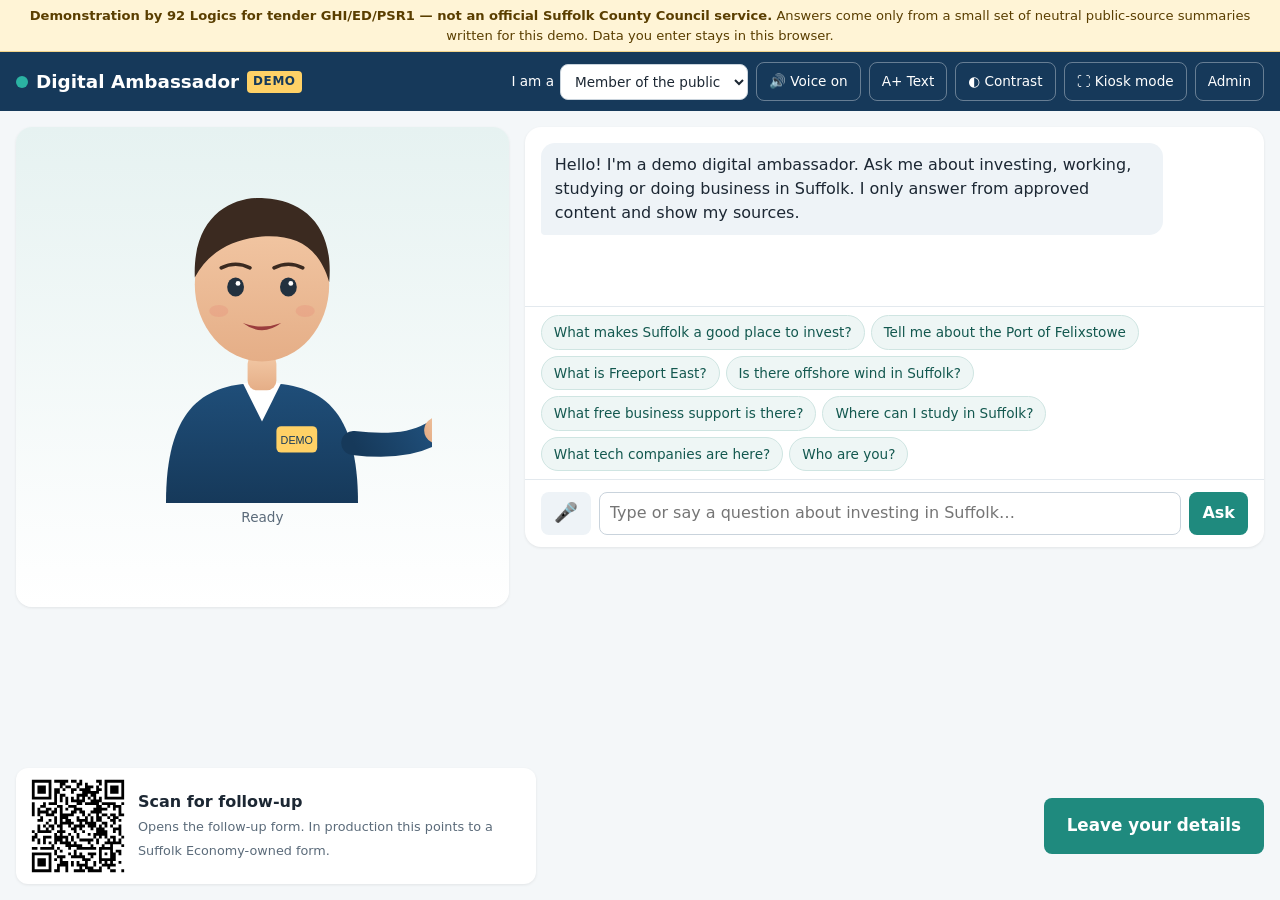
<file: index.html>
<!doctype html>
<html lang="en-GB">
<head>
<meta charset="utf-8">
<meta name="viewport" content="width=device-width, initial-scale=1">
<title>Digital Ambassador demo (92 Logics) for tender GHI/ED/PSR1</title>
<meta name="description" content="Demonstration by 92 Logics for tender GHI/ED/PSR1. Not an official Suffolk County Council service.">
<link rel="icon" href="data:image/svg+xml,%3Csvg xmlns=%22http://www.w3.org/2000/svg%22 viewBox=%220 0 16 16%22%3E%3Ccircle cx=%228%22 cy=%228%22 r=%227%22 fill=%22%232bb3a3%22/%3E%3C/svg%3E"><link rel="stylesheet" href="styles.css">
</head>
<body>
<div class="topbar">
<div class="disclaimer" role="note" id="disclaimer">
  <strong>Demonstration by 92 Logics for tender GHI/ED/PSR1 — not an official Suffolk County Council service.</strong>
  Answers come only from a small set of neutral public-source summaries written for this demo. Data you enter stays in this browser.
</div>
<header class="top">
  <div class="brand"><span class="dot"></span> Digital Ambassador <span class="tag">DEMO</span></div>
  <nav class="controls" aria-label="Display and accessibility controls">
    <label class="sel">I am a
      <select id="audience" aria-label="Audience">
        <option value="general">Member of the public</option>
        <option value="investor">Investor</option>
        <option value="business">Business</option>
        <option value="student">Student</option>
        <option value="partner">Partner organisation</option>
      </select>
    </label>
    <button id="btnVoice" class="ghost" aria-pressed="true" title="Spoken answers on/off">🔊 Voice on</button>
    <button id="btnText" class="ghost" aria-pressed="false" title="Larger text">A+ Text</button>
    <button id="btnContrast" class="ghost" aria-pressed="false" title="High contrast">◐ Contrast</button>
    <button id="btnKiosk" class="ghost" title="Full-screen event mode">⛶ Kiosk mode</button>
    <a class="ghost admin-link" href="admin.html">Admin</a>
  </nav>
</header>
</div>

<main class="stage">
  <section class="avatar-wrap" aria-label="Avatar">
    <div id="avatar" class="avatar idle" aria-hidden="true">
      <svg viewBox="0 0 240 300" width="100%" height="100%" role="img">
        <defs>
          <linearGradient id="g-skin" x1="0" x2="0" y1="0" y2="1"><stop offset="0" stop-color="#f3c9a6"/><stop offset="1" stop-color="#e5ae87"/></linearGradient>
          <linearGradient id="g-coat" x1="0" x2="0" y1="0" y2="1"><stop offset="0" stop-color="#1f4e79"/><stop offset="1" stop-color="#16395a"/></linearGradient>
        </defs>
        <ellipse cx="120" cy="292" rx="80" ry="7" fill="#000" opacity=".12"/>
        <g class="body">
          <path d="M40 300 C40 222 70 200 120 200 C170 200 200 222 200 300 Z" fill="url(#g-coat)"/>
          <path d="M104 200 L120 232 L136 200 Z" fill="#fff"/>
          <rect x="132" y="236" width="34" height="22" rx="4" fill="#ffd166"/><text x="149" y="251" font-size="9" text-anchor="middle" font-family="sans-serif" fill="#16395a">DEMO</text>
          <g class="arm"><path d="M196 250 C214 226 222 206 222 190" stroke="url(#g-coat)" stroke-width="20" stroke-linecap="round" fill="none"/><circle cx="222" cy="184" r="11" fill="url(#g-skin)"/></g>
        </g>
        <g class="head">
          <rect x="108" y="176" width="24" height="30" rx="8" fill="url(#g-skin)"/>
          <ellipse cx="120" cy="118" rx="56" ry="64" fill="url(#g-skin)"/>
          <path d="M64 112 C62 58 98 44 122 46 C156 48 180 70 176 116 C168 88 150 76 120 78 C96 80 76 90 64 112 Z" fill="#3b2a20"/>
          <g class="eyes">
            <ellipse class="eye" cx="98" cy="120" rx="7" ry="8" fill="#22313f"/>
            <ellipse class="eye" cx="142" cy="120" rx="7" ry="8" fill="#22313f"/>
            <circle cx="100" cy="117" r="2" fill="#fff"/><circle cx="144" cy="117" r="2" fill="#fff"/>
          </g>
          <path d="M86 104 Q98 98 110 104" stroke="#3b2a20" stroke-width="3" fill="none" stroke-linecap="round"/>
          <path d="M130 104 Q142 98 154 104" stroke="#3b2a20" stroke-width="3" fill="none" stroke-linecap="round"/>
          <ellipse cx="84" cy="140" rx="8" ry="5" fill="#e88f7a" opacity=".35"/><ellipse cx="156" cy="140" rx="8" ry="5" fill="#e88f7a" opacity=".35"/>
          <g class="mouth-g"><path class="mouth" d="M104 150 Q120 162 136 150 Q120 156 104 150 Z" fill="#9b3d3d"/></g>
        </g>
        <g class="listen-ring"><circle cx="120" cy="118" r="78" fill="none" stroke="#2bb3a3" stroke-width="3"/></g>
      </svg>
    </div>
    <div class="status" id="status" aria-live="polite">Ready</div>
    <div class="captions" id="captions" aria-live="polite" aria-label="Captions"></div>
  </section>

  <section class="chat" aria-label="Conversation">
    <div class="messages" id="messages" role="log" aria-live="polite"></div>
    <div class="suggest" id="suggest"></div>
    <form class="ask" id="askForm" autocomplete="off">
      <button type="button" id="btnMic" class="mic" title="Speak your question" aria-label="Speak your question">🎤</button>
      <input id="q" type="text" maxlength="300" placeholder="Type or say a question about investing in Suffolk…" aria-label="Your question">
      <button type="submit" class="primary">Ask</button>
    </form>
  </section>
</main>

<footer class="bottom">
  <div class="qr-card">
    <div id="qr" class="qr" aria-label="QR code to the follow-up form"></div>
    <div><strong>Scan for follow-up</strong><br><small>Opens the follow-up form. In production this points to a Suffolk Economy-owned form.</small></div>
  </div>
  <button id="btnLead" class="primary big">Leave your details</button>
</footer>

<div class="attract" id="attract" hidden>
  <div class="attract-inner">
    <div class="attract-hello">👋 Hello! Ask me about Suffolk</div>
    <div class="attract-prompt" id="attractPrompt"></div>
    <div class="attract-tap">Tap anywhere or start talking</div>
    <div class="attract-note">Demonstration by 92 Logics for tender GHI/ED/PSR1 — not an official Suffolk County Council service.</div>
  </div>
</div>
<div class="idle-warn" id="idleWarn" hidden>Still there? This conversation will reset in <span id="idleCount">15</span>s. <button id="btnStay" class="primary">I'm still here</button></div>

<dialog id="leadDlg" aria-labelledby="leadTitle">
  <form id="leadForm" method="dialog" novalidate>
    <h2 id="leadTitle">Leave your details</h2>
    <p class="small">Demo only: details are stored in this browser and can be exported by staff from the admin view. Nothing is sent anywhere.</p>
    <label>Name <input name="name" required maxlength="100"></label>
    <label>Company / organisation <input name="company" maxlength="120"></label>
    <label>Email <input name="email" type="email" required maxlength="160"></label>
    <label>Main interest
      <select name="interest">
        <option>Investing in Suffolk</option><option>Ports &amp; logistics</option><option>Clean energy</option>
        <option>Tech &amp; innovation</option><option>Skills &amp; education</option><option>Business support</option><option>Other</option>
      </select>
    </label>
    <label class="check"><input type="checkbox" name="consent" required> I agree to be contacted about my enquiry. (Required)</label>
    <div class="err" id="leadErr" role="alert"></div>
    <div class="row"><button value="cancel" formnovalidate class="ghost" id="leadCancel">Cancel</button><button id="leadSubmit" class="primary" value="default">Submit</button></div>
  </form>
</dialog>
<div class="toast" id="toast" role="status" hidden></div>

<script src="vendor/qrcode.js"></script>
<script src="kb.js"></script>
<script src="engine.js"></script>
<script src="store.js"></script>
<script src="app.js"></script>
</body>
</html>
</file>
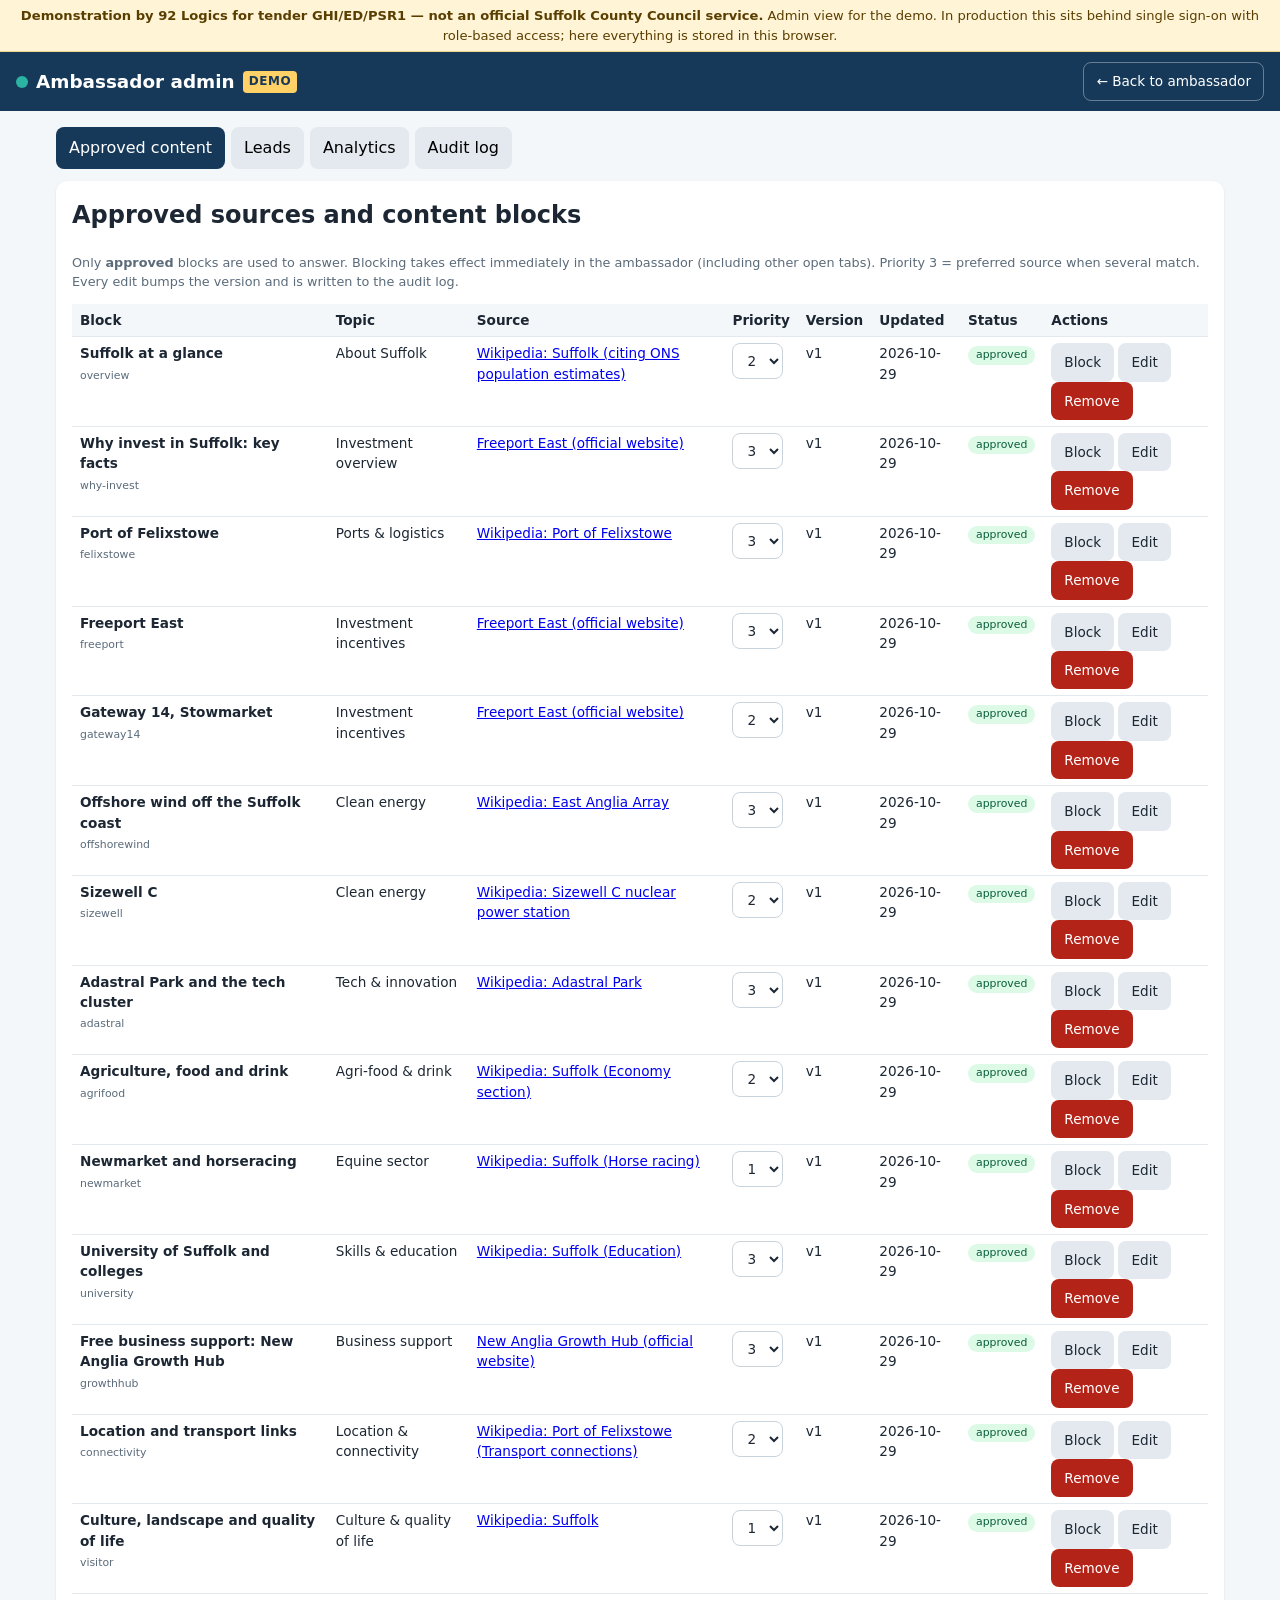
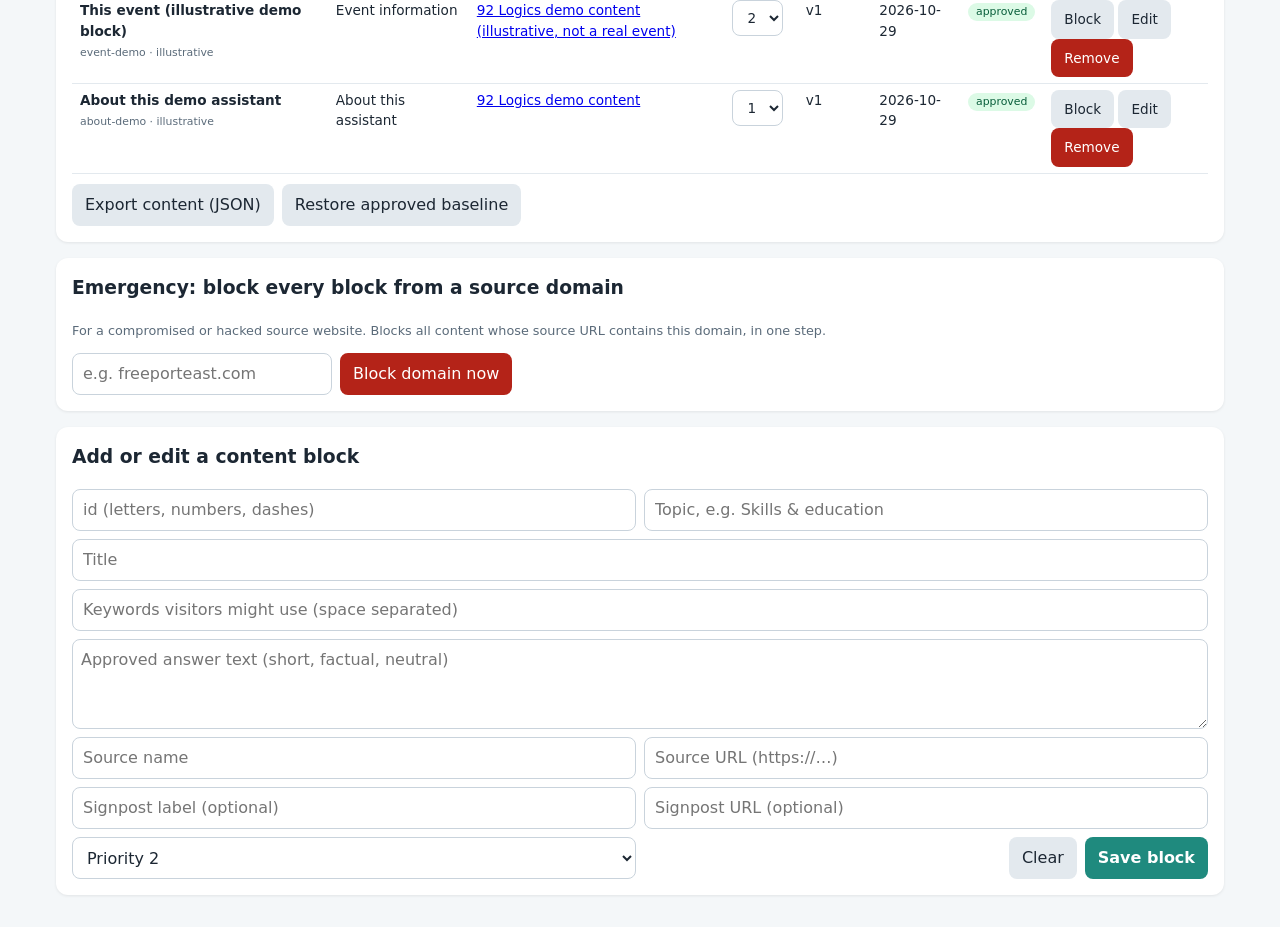
<file: admin.html>
<!doctype html>
<html lang="en-GB">
<head><meta charset="utf-8"><meta name="viewport" content="width=device-width, initial-scale=1">
<title>Admin: Digital Ambassador demo (92 Logics, GHI/ED/PSR1)</title><link rel="icon" href="data:image/svg+xml,%3Csvg xmlns=%22http://www.w3.org/2000/svg%22 viewBox=%220 0 16 16%22%3E%3Ccircle cx=%228%22 cy=%228%22 r=%227%22 fill=%22%232bb3a3%22/%3E%3C/svg%3E"><link rel="stylesheet" href="styles.css"></head>
<body class="admin">
<div class="topbar">
<div class="disclaimer" role="note"><strong>Demonstration by 92 Logics for tender GHI/ED/PSR1 — not an official Suffolk County Council service.</strong> Admin view for the demo. In production this sits behind single sign-on with role-based access; here everything is stored in this browser.</div>
<header class="top"><div class="brand"><span class="dot"></span> Ambassador admin <span class="tag">DEMO</span></div>
  <nav class="controls"><a class="ghost" href="index.html">← Back to ambassador</a></nav></header>
</div>
<main>
  <div class="tabs" role="tablist">
    <button role="tab" aria-selected="true" data-tab="content">Approved content</button>
    <button role="tab" aria-selected="false" data-tab="leads">Leads</button>
    <button role="tab" aria-selected="false" data-tab="analytics">Analytics</button>
    <button role="tab" aria-selected="false" data-tab="audit">Audit log</button>
  </div>

  <section id="tab-content" class="tabpanel">
    <div class="panel">
      <h2 style="margin-top:0">Approved sources and content blocks</h2>
      <p class="small">Only <b>approved</b> blocks are used to answer. Blocking takes effect immediately in the ambassador (including other open tabs). Priority 3 = preferred source when several match. Every edit bumps the version and is written to the audit log.</p>
      <div id="kbTable"></div>
      <div class="row" style="justify-content:flex-start;margin-top:10px">
        <button class="secondary" id="btnExportKb">Export content (JSON)</button>
        <button class="secondary" id="btnRestore">Restore approved baseline</button>
      </div>
    </div>
    <div class="panel">
      <h3 style="margin-top:0">Emergency: block every block from a source domain</h3>
      <p class="small">For a compromised or hacked source website. Blocks all content whose source URL contains this domain, in one step.</p>
      <div class="row" style="justify-content:flex-start"><input id="blockDomain" placeholder="e.g. freeporteast.com" style="min-width:260px"><button class="danger" id="btnBlockDomain">Block domain now</button></div>
      <div id="blockMsg" class="small"></div>
    </div>
    <div class="panel">
      <h3 style="margin-top:0">Add or edit a content block</h3>
      <form id="blockForm" class="form-grid">
        <input name="id" placeholder="id (letters, numbers, dashes)" required pattern="[a-z0-9\-]+">
        <input name="topic" placeholder="Topic, e.g. Skills & education" required>
        <input name="title" class="full" placeholder="Title" required>
        <input name="keywords" class="full" placeholder="Keywords visitors might use (space separated)">
        <textarea name="text" placeholder="Approved answer text (short, factual, neutral)" required></textarea>
        <input name="sourceName" placeholder="Source name" required>
        <input name="sourceUrl" placeholder="Source URL (https://…)" required type="url">
        <input name="signLabel" placeholder="Signpost label (optional)">
        <input name="signUrl" placeholder="Signpost URL (optional)" type="url">
        <select name="priority"><option value="3">Priority 3 (preferred)</option><option value="2" selected>Priority 2</option><option value="1">Priority 1 (low)</option></select>
        <div class="row"><button type="reset" class="secondary">Clear</button><button class="primary">Save block</button></div>
      </form>
      <div id="formMsg" class="small"></div>
    </div>
  </section>

  <section id="tab-leads" class="tabpanel" hidden>
    <div class="panel">
      <h2 style="margin-top:0">Captured leads</h2>
      <div class="row" style="justify-content:flex-start;margin-bottom:10px"><button class="primary" id="btnLeadsCsv">Export leads (CSV)</button><button class="danger" id="btnLeadsClear">Delete all leads</button></div>
      <div id="leadsTable"></div>
    </div>
  </section>

  <section id="tab-analytics" class="tabpanel" hidden>
    <div class="panel">
      <h2 style="margin-top:0">Usage analytics</h2>
      <div class="cards" id="cards"></div>
      <div class="form-grid">
        <div><h3>Top topics</h3><div id="topTopics"></div></div>
        <div><h3>Audiences</h3><div id="audiences"></div></div>
        <div><h3>Signposting clicks</h3><div id="signposts"></div></div>
        <div><h3>Unanswered questions (content gaps)</h3><div id="unanswered"></div></div>
      </div>
      <h3>Recent questions</h3><div id="recentQ"></div>
      <div class="row" style="justify-content:flex-start;margin-top:10px"><button class="secondary" id="btnQCsv">Export questions (CSV)</button><button class="danger" id="btnAnClear">Reset analytics</button></div>
    </div>
  </section>

  <section id="tab-audit" class="tabpanel" hidden>
    <div class="panel"><h2 style="margin-top:0">Audit log</h2><div id="auditTable"></div></div>
  </section>
</main>
<div class="toast" id="toast" role="status" hidden></div>
<script src="kb.js"></script><script src="store.js"></script><script src="admin.js"></script>
</body></html>
</file>
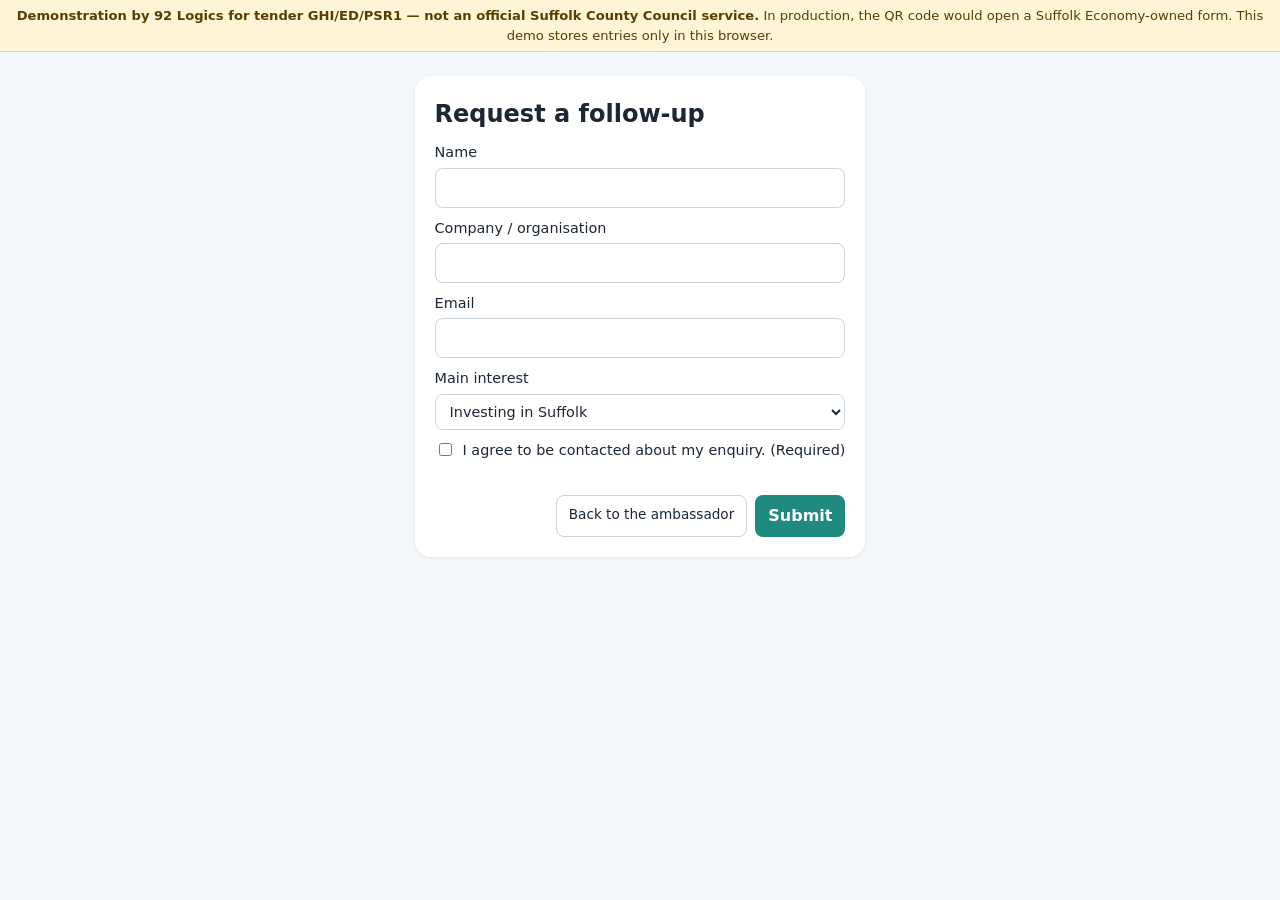
<file: lead.html>
<!doctype html>
<html lang="en-GB">
<head><meta charset="utf-8"><meta name="viewport" content="width=device-width, initial-scale=1">
<title>Follow-up form (demo) | 92 Logics tender GHI/ED/PSR1</title><link rel="icon" href="data:image/svg+xml,%3Csvg xmlns=%22http://www.w3.org/2000/svg%22 viewBox=%220 0 16 16%22%3E%3Ccircle cx=%228%22 cy=%228%22 r=%227%22 fill=%22%232bb3a3%22/%3E%3C/svg%3E"><link rel="stylesheet" href="styles.css"></head>
<body>
<div class="disclaimer" role="note"><strong>Demonstration by 92 Logics for tender GHI/ED/PSR1 — not an official Suffolk County Council service.</strong> In production, the QR code would open a Suffolk Economy-owned form. This demo stores entries only in this browser.</div>
<div class="lead-page">
  <form id="f" novalidate>
    <h2 style="margin:0">Request a follow-up</h2>
    <label>Name <input name="name" required maxlength="100"></label>
    <label>Company / organisation <input name="company" maxlength="120"></label>
    <label>Email <input name="email" type="email" required maxlength="160"></label>
    <label>Main interest <select name="interest"><option>Investing in Suffolk</option><option>Ports &amp; logistics</option><option>Clean energy</option><option>Tech &amp; innovation</option><option>Skills &amp; education</option><option>Business support</option><option>Other</option></select></label>
    <label class="check"><input type="checkbox" name="consent" required> I agree to be contacted about my enquiry. (Required)</label>
    <div class="err" id="err" role="alert"></div>
    <div class="row"><a class="ghost" href="index.html">Back to the ambassador</a><button class="primary">Submit</button></div>
    <p id="ok" class="small" hidden></p>
  </form>
</div>
<script src="kb.js"></script><script src="store.js"></script>
<script>
document.getElementById("f").addEventListener("submit", function (e) {
  e.preventDefault(); var f = e.target, err = [];
  if (!f.name.value.trim()) err.push("Please enter your name.");
  if (!/^[^\s@]+@[^\s@]+\.[^\s@]+$/.test(f.email.value.trim())) err.push("Please enter a valid email.");
  if (!f.consent.checked) err.push("Please tick the consent box.");
  document.getElementById("err").textContent = err.join(" "); if (err.length) return;
  SEAStore.addLead({ name: f.name.value.trim(), company: f.company.value.trim(), email: f.email.value.trim(), interest: f.interest.value, consent: "yes", source: new URLSearchParams(location.search).get("src") || "form", session: "", audience: "" });
  f.reset(); var ok = document.getElementById("ok"); ok.hidden = false; ok.textContent = "Thank you. Your details were saved (demo: in this browser only).";
});
</script>
</body></html>
</file>
<file: styles.css>
:root { --navy:#16395a; --teal:#1f8a7e; --teal2:#2bb3a3; --bg:#f4f7f9; --card:#fff; --ink:#1c2733; --muted:#5b6b7a; --warn:#b54708; --fs:16px; }
* { box-sizing:border-box; }
html,body { margin:0; height:100%; }
body { font:var(--fs)/1.5 system-ui,-apple-system,"Segoe UI",Roboto,Arial,sans-serif; background:var(--bg); color:var(--ink); display:flex; flex-direction:column; min-height:100vh; }
body.large { --fs:20px; }
body.contrast { --bg:#000; --card:#000; --ink:#fff; --muted:#ddd; --navy:#000; --teal:#ffd400; --teal2:#ffd400; }
body.contrast .bubble, body.contrast .chip, body.contrast input, body.contrast select { border:2px solid #fff !important; color:#fff !important; background:#000 !important; }
body.contrast a { color:#ffd400; }
.topbar { position:sticky; top:0; z-index:30; }
.disclaimer { background:#fff4d6; color:#5a3e00; border-bottom:1px solid #f1d38a; padding:6px 14px; font-size:.82em; text-align:center; }
body.contrast .disclaimer { background:#222; color:#fff; }
.top { display:flex; align-items:center; justify-content:space-between; gap:12px; padding:10px 16px; background:var(--navy); color:#fff; flex-wrap:wrap; }
.brand { font-weight:700; font-size:1.15em; display:flex; align-items:center; gap:8px; }
.brand .dot { width:12px; height:12px; border-radius:50%; background:var(--teal2); display:inline-block; }
.tag { font-size:.65em; background:#ffd166; color:#16395a; padding:2px 6px; border-radius:4px; letter-spacing:.05em; }
.controls { display:flex; gap:8px; align-items:center; flex-wrap:wrap; }
.controls .sel { font-size:.85em; display:flex; gap:6px; align-items:center; }
select, input { font:inherit; padding:8px 10px; border:1px solid #c9d3dc; border-radius:8px; background:#fff; color:#1c2733; }
button, .ghost { font:inherit; cursor:pointer; border-radius:8px; padding:8px 12px; border:1px solid transparent; }
.ghost { background:transparent; color:#fff; border-color:rgba(255,255,255,.35); text-decoration:none; font-size:.85em; }
.ghost:hover { background:rgba(255,255,255,.12); }
.primary { background:var(--teal); color:#fff; font-weight:600; }
.primary:hover { filter:brightness(1.08); }
.primary.big { padding:14px 22px; font-size:1.05em; }
button:focus-visible, a:focus-visible, input:focus-visible, select:focus-visible { outline:3px solid #ffbf47; outline-offset:2px; }
.stage { flex:1 0 auto; display:grid; grid-template-columns: minmax(260px, 2fr) 3fr; gap:16px; padding:16px; align-items:start; }
@media (max-width: 820px) { .stage { grid-template-columns:1fr; } .avatar { height:240px !important; } }
.avatar-wrap { background:linear-gradient(180deg,#e6f2f1,#fff); border-radius:16px; padding:16px; display:flex; flex-direction:column; align-items:center; justify-content:flex-start; box-shadow:0 1px 3px rgba(0,0,0,.08); }
body.contrast .avatar-wrap { background:#000; border:2px solid #fff; }
.avatar { width:100%; max-width:340px; height:360px; }
.status { font-size:.85em; color:var(--muted); margin-top:4px; }
.captions { margin-top:10px; min-height:3.2em; width:100%; background:rgba(22,57,90,.92); color:#fff; border-radius:10px; padding:10px 14px; font-size:1.05em; text-align:center; max-height:10.5em; overflow-y:auto; }
.captions:empty { visibility:hidden; }
/* Avatar animation */
.avatar .head, .avatar .body { transform-origin:120px 200px; }
.avatar.idle .head, .avatar.speaking .head { animation:bob 4s ease-in-out infinite; }
@keyframes bob { 50% { transform:translateY(-3px) rotate(.6deg); } }
.avatar .eye { transform-box:fill-box; transform-origin:center; animation:blink 5s infinite; }
@keyframes blink { 0%,94%,100% { transform:scaleY(1); } 96% { transform:scaleY(.1); } }
.avatar .mouth { transform-box:fill-box; transform-origin:center top; }
.avatar.speaking .mouth { animation:talk .28s ease-in-out infinite alternate; }
@keyframes talk { from { transform:scaleY(.6); } to { transform:scaleY(2.2); } }
.avatar .arm { transform-box:view-box; transform-origin:196px 250px; transform:rotate(60deg); transition:transform .4s; }
.avatar.waving .arm { animation:wave 1s ease-in-out infinite; }
@keyframes wave { 0%,100% { transform:rotate(0deg); } 50% { transform:rotate(-18deg); } }
.avatar .listen-ring { opacity:0; transform-box:fill-box; transform-origin:center; }
.avatar.listening .listen-ring { animation:ring 1.2s ease-out infinite; }
@keyframes ring { 0% { opacity:.8; transform:scale(.95); } 100% { opacity:0; transform:scale(1.15); } }
.avatar.thinking .eyes { transform:translateY(-4px); transition:transform .2s; }
@media (prefers-reduced-motion: reduce) { .avatar * { animation:none !important; } }
/* Chat */
.chat { background:var(--card); border-radius:16px; display:flex; flex-direction:column; min-height:420px; box-shadow:0 1px 3px rgba(0,0,0,.08); overflow:hidden; }
.messages { flex:1; overflow-y:auto; padding:16px; display:flex; flex-direction:column; gap:12px; max-height:56vh; }
body.kiosk .messages { max-height:62vh; }
.msg { max-width:88%; }
.msg.user { align-self:flex-end; }
.msg .bubble { padding:10px 14px; border-radius:14px; background:#eef3f7; white-space:pre-wrap; }
.msg.user .bubble { background:var(--teal); color:#fff; border-bottom-right-radius:4px; }
.msg.bot .bubble { border-bottom-left-radius:4px; }
.msg.unanswered .bubble { background:#fff4e5; border:1px solid #f5c07a; }
.msg.moderated .bubble { background:#f3eefc; border:1px solid #c9b5f0; }
.cites, .signpost, .related { font-size:.8em; margin-top:6px; color:var(--muted); }
.cite { color:var(--navy); margin-right:6px; }
body.contrast .cite { color:#ffd400; }
.illus { background:#ffe8a3; color:#5a3e00; border-radius:4px; padding:0 4px; font-size:.9em; }
.ver { opacity:.7; }
.signpost a { font-weight:600; color:var(--teal); }
.suggest { display:flex; flex-wrap:wrap; gap:6px; padding:8px 16px; border-top:1px solid #e3e9ee; }
.chip { background:#eef6f5; border:1px solid #cfe5e2; color:#13584f; border-radius:999px; padding:6px 12px; font-size:.85em; }
.chip:hover { background:#dff0ee; }
.ask { display:flex; gap:8px; padding:12px 16px; border-top:1px solid #e3e9ee; }
.ask input { flex:1; }
.mic { background:#eef3f7; font-size:1.2em; padding:6px 12px; }
.mic.on { background:#e44; color:#fff; animation:ring2 1s infinite; }
.mic.unsupported { opacity:.55; }
@keyframes ring2 { 50% { box-shadow:0 0 0 6px rgba(228,68,68,.25); } }
.bottom { display:flex; justify-content:space-between; align-items:center; gap:16px; padding:10px 16px 16px; flex-wrap:wrap; }
.qr-card { display:flex; gap:12px; align-items:center; background:var(--card); padding:10px 14px; border-radius:12px; box-shadow:0 1px 3px rgba(0,0,0,.08); max-width:520px; }
.qr { width:96px; height:96px; background:#fff; flex:none; }
.qr svg { width:100%; height:100%; }
small, .small { color:var(--muted); font-size:.8em; }
/* Kiosk */
body.kiosk { --fs:19px; }
body.kiosk .admin-link, body.kiosk #btnContrast { display:none; }
body.kiosk .avatar { height:48vh; max-width:none; }
/* Attract */
.attract { position:fixed; inset:0; background:rgba(22,57,90,.86); color:#fff; display:flex; align-items:center; justify-content:center; z-index:50; cursor:pointer; text-align:center; }
.attract[hidden] { display:none; }
.attract-hello { font-size:2.4em; font-weight:700; }
.attract-prompt { font-size:1.6em; margin:18px 0; min-height:1.6em; animation:fade 4s infinite; }
@keyframes fade { 0%,100% { opacity:0; } 15%,85% { opacity:1; } }
.attract-tap { font-size:1.1em; opacity:.85; }
.attract-note { margin-top:32px; font-size:.8em; opacity:.8; }
.idle-warn { position:fixed; left:50%; bottom:24px; transform:translateX(-50%); background:#fff; color:#1c2733; padding:12px 16px; border-radius:12px; box-shadow:0 6px 24px rgba(0,0,0,.25); z-index:40; display:flex; gap:10px; align-items:center; }
.idle-warn[hidden] { display:none; }
dialog { border:none; border-radius:16px; padding:0; max-width:440px; width:94vw; box-shadow:0 12px 40px rgba(0,0,0,.3); }
dialog::backdrop { background:rgba(0,0,0,.45); }
dialog form, .lead-page form { padding:20px; display:flex; flex-direction:column; gap:10px; }
dialog h2 { margin:0; }
dialog label, .lead-page label { display:flex; flex-direction:column; gap:4px; font-size:.9em; }
label.check { flex-direction:row; align-items:flex-start; gap:8px; }
.row { display:flex; gap:8px; justify-content:flex-end; }
dialog .ghost, .lead-page .ghost { color:#1c2733; border-color:#c9d3dc; }
.err { color:#b42318; font-size:.85em; min-height:1em; }
.toast { position:fixed; right:16px; bottom:16px; background:#13584f; color:#fff; padding:12px 16px; border-radius:10px; max-width:380px; z-index:60; box-shadow:0 6px 20px rgba(0,0,0,.25); }
.toast[hidden] { display:none; }
/* Admin */
.admin main { padding:16px; max-width:1200px; margin:0 auto; width:100%; }
.tabs { display:flex; gap:6px; margin-bottom:12px; flex-wrap:wrap; }
.tabs button { background:#e3e9ee; }
.tabs button[aria-selected="true"] { background:var(--navy); color:#fff; }
.panel { background:#fff; border-radius:12px; padding:16px; box-shadow:0 1px 3px rgba(0,0,0,.08); margin-bottom:16px; }
table { width:100%; border-collapse:collapse; font-size:.85em; }
th, td { text-align:left; padding:6px 8px; border-bottom:1px solid #e3e9ee; vertical-align:top; }
th { background:#f4f7f9; }
tr.blocked td { opacity:.55; text-decoration:line-through; }
tr.blocked td.actions, tr.blocked td.status-cell { text-decoration:none; opacity:1; }
.badge { display:inline-block; padding:1px 8px; border-radius:999px; font-size:.8em; }
.badge.ok { background:#dcfae6; color:#085d3a; } .badge.no { background:#fee4e2; color:#912018; }
.cards { display:grid; grid-template-columns:repeat(auto-fit,minmax(150px,1fr)); gap:10px; margin-bottom:12px; }
.card { background:#f4f7f9; border-radius:10px; padding:10px 12px; }
.card b { display:block; font-size:1.6em; color:var(--navy); }
.bar { height:10px; background:var(--teal2); border-radius:5px; display:inline-block; vertical-align:middle; }
.form-grid { display:grid; grid-template-columns:1fr 1fr; gap:8px; }
.form-grid textarea { grid-column:1/-1; min-height:90px; font:inherit; padding:8px; border:1px solid #c9d3dc; border-radius:8px; }
.form-grid .full { grid-column:1/-1; }
.danger { background:#b42318; color:#fff; }
.secondary { background:#e3e9ee; color:#1c2733; }
.lead-page { max-width:480px; margin:24px auto; background:#fff; border-radius:16px; box-shadow:0 1px 3px rgba(0,0,0,.08); }
</file>
